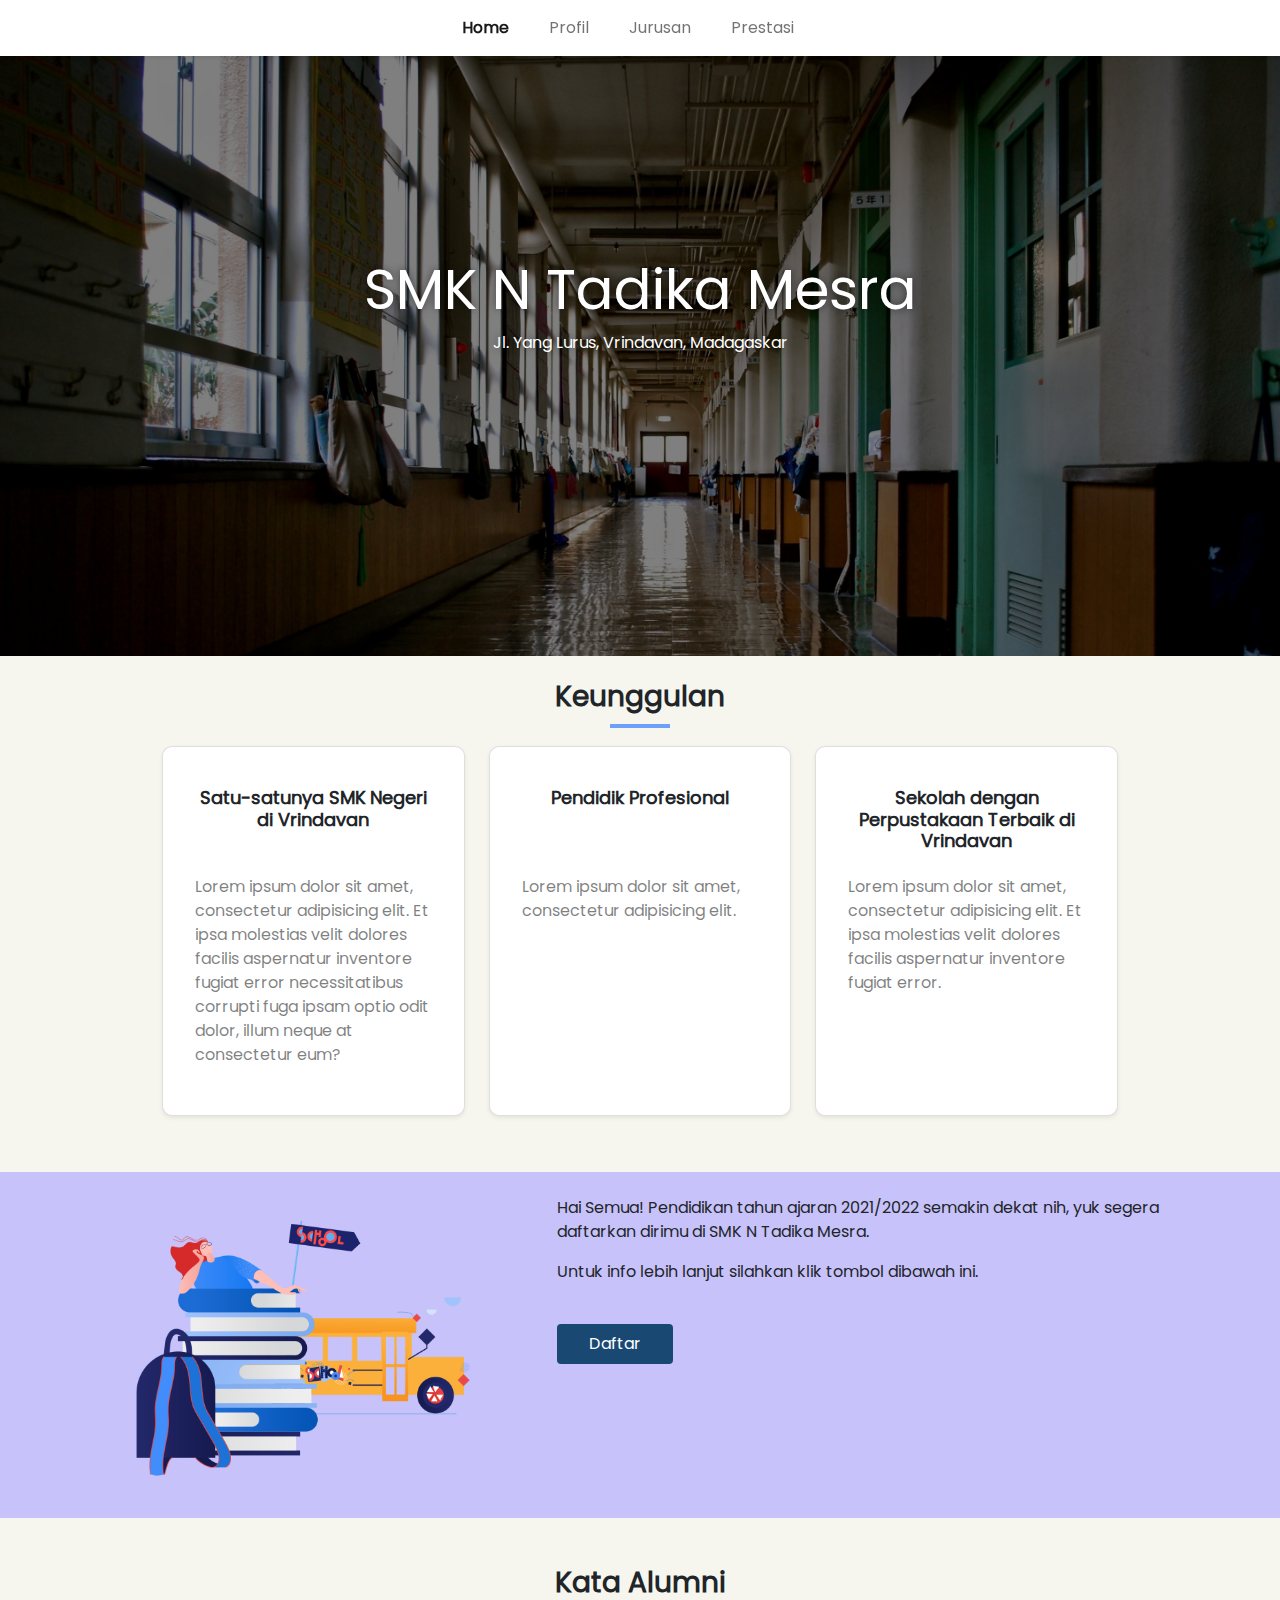
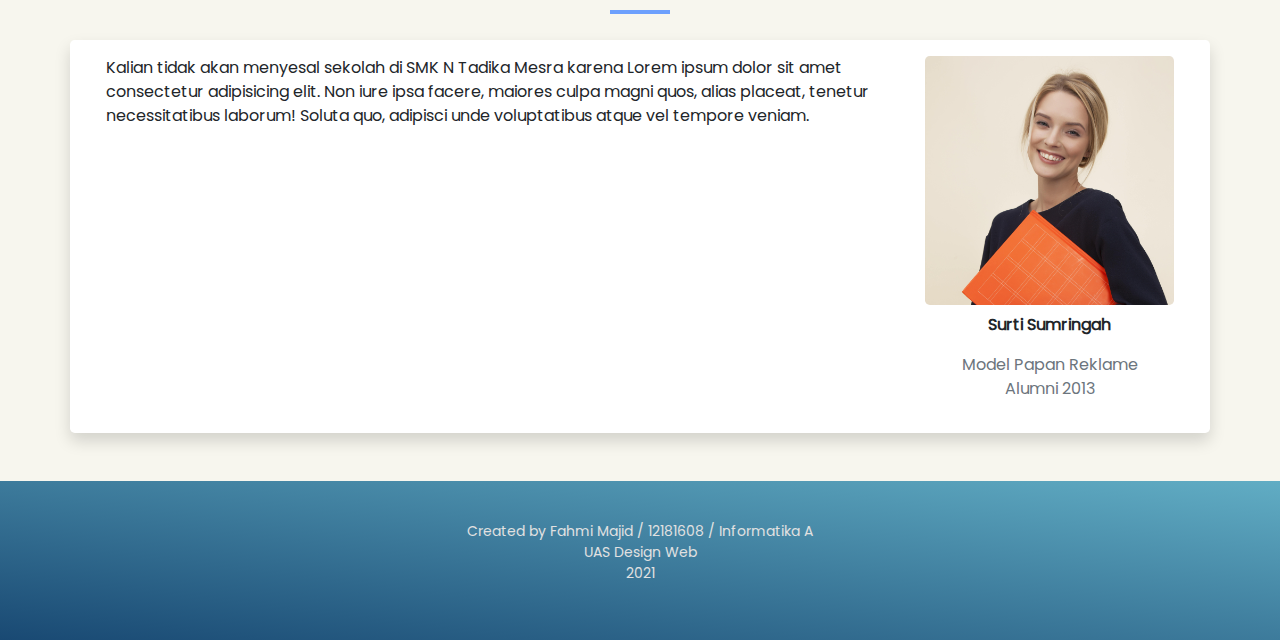
<file: index.html>
<html>
<head>
  <meta charset="utf-8">
  <meta name="viewport" content="width=device-width, initial-scale=1">

  <title>SMK N Tadika Mesra</title>
  <link href="css/bootstrap.min.css" rel="stylesheet">
  <link rel="stylesheet" href="styles.css">

</head>

<!--  NAVBAR  -->
<nav class="navbar navbar-expand-lg navbar-light bg-white shadow-sm sticky-top top-0">
  <div class="container">
    <button class="navbar-toggler" type="button" data-bs-toggle="collapse" data-bs-target="#navbarNavAltMarkup" aria-controls="navbarNavAltMarkup" aria-expanded="false" aria-label="Toggle navigation">
      <span class="navbar-toggler-icon mx-auto"></span>
    </button>
    <div class="collapse navbar-collapse " id="navbarNavAltMarkup">
      <div class="navbar-nav mx-auto">
        <a class="nav-link active" aria-current="page" href="#">Home</a>
        <a class="nav-link" href="profile.html">Profil</a>
        <a class="nav-link" href="jurusan.html">Jurusan</a>
        <a class="nav-link" href="prestasi.html">Prestasi</a>
      </div>
    </div>
  </div>
</nav>


<body>
  <!-- JUMBOTRON/BANNER -->
  <div class="jumbotron hero-home jumbotron-fluid">
    <div class="container text-center text-white">
      <h1 class="display-4">SMK N Tadika Mesra</h1>
      <p>Jl. Yang Lurus, Vrindavan, Madagaskar</p>
      <section class="overlay"></section>
    </div>
  </div>


  <!-- KEUNGGULAN -->
  <div class="container my-4">
    <div class="row">
      <div class="col">
        <h3 class="header-row text-center">Keunggulan</h3>
      </div>
    </div>
    <div class="row keunggulan">
      <div class="col mb-4">
        <div class="card card-keunggulan shadow-sm">
          <h5 class="card-title text-center mb-4">Satu-satunya SMK Negeri di Vrindavan</h5>
          <p class="card-text">Lorem ipsum dolor sit amet, consectetur adipisicing elit. Et ipsa molestias velit dolores facilis aspernatur inventore fugiat error necessitatibus corrupti fuga ipsam optio odit dolor, illum neque at consectetur eum?</p>
        </div>
      </div>
      <div class="col mb-4">
        <div class="card card-keunggulan shadow-sm">
          <h5 class="card-title text-center mb-4">Pendidik Profesional</h5>
          <p class="card-text">Lorem ipsum dolor sit amet, consectetur adipisicing elit. </p>
        </div>
      </div>
      <div class="col mb-4">
        <div class="card card-keunggulan shadow-sm">
          <h5 class="card-title text-center mb-4">Sekolah dengan Perpustakaan Terbaik di Vrindavan</h5>
          <p class="card-text">Lorem ipsum dolor sit amet, consectetur adipisicing elit. Et ipsa molestias velit dolores facilis aspernatur inventore fugiat error.</p>
        </div>
      </div>
    </div>
  </div>

  <!-- PENDAFTARAN -->
  <div class="pendaftaran my-4">
    <div class="container">
      <div class="row">
        <div class="col-sm-5">
          <img src="img/school.png" class="img-fluid">
        </div>
        <div class="col-sm py-4">
          <p>Hai Semua! Pendidikan tahun ajaran 2021/2022 semakin dekat nih, yuk segera daftarkan dirimu di SMK N Tadika Mesra.</p>
          <p>Untuk info lebih lanjut silahkan klik tombol dibawah ini.</p><br>
          <a href="#" class="btn btn-primary">Daftar</a>
        </div>
      </div>
    </div>
  </div>

  <!-- KATA ALUMNI -->
  <div class="alumni">
    <div class="container my-5">
      <div class="row">
        <div class="col">
          <h3 class="header-row text-center mb-4">Kata Alumni</h3>
        </div>
      </div>
      <div class="row shadow bg-white px-4 py-3 rounded-3">
        <div class="col-sm">
          <p class="">Kalian tidak akan menyesal sekolah di SMK N Tadika Mesra karena Lorem ipsum dolor sit amet consectetur adipisicing elit. Non iure ipsa facere, 
            maiores culpa magni quos, alias placeat, tenetur necessitatibus laborum! 
            Soluta quo, adipisci unde voluptatibus atque vel tempore veniam.</p>
        </div>
        <div class="col-sm-3">
          <img src="img/alumni.jpg" class="img-fluid rounded-3 mb-2">
          <p class="text-center fw-bold mx-0">Surti Sumringah</p>
          <p class="text-center mx-0 text-secondary">Model Papan Reklame<br>
            Alumni 2013</p>
        </div>
      </div>
    </div>
  </div>


  <!-- FOOTER -->
  <footer>
    <div class="container text-center">
      <p>Created by Fahmi Majid / 12181608 / Informatika A<br>UAS Design Web<br>2021</p>
    </div>
  </footer>

  <script src="js/bootstrap.bundle.min.js"></script>
</body>


</html>
</file>
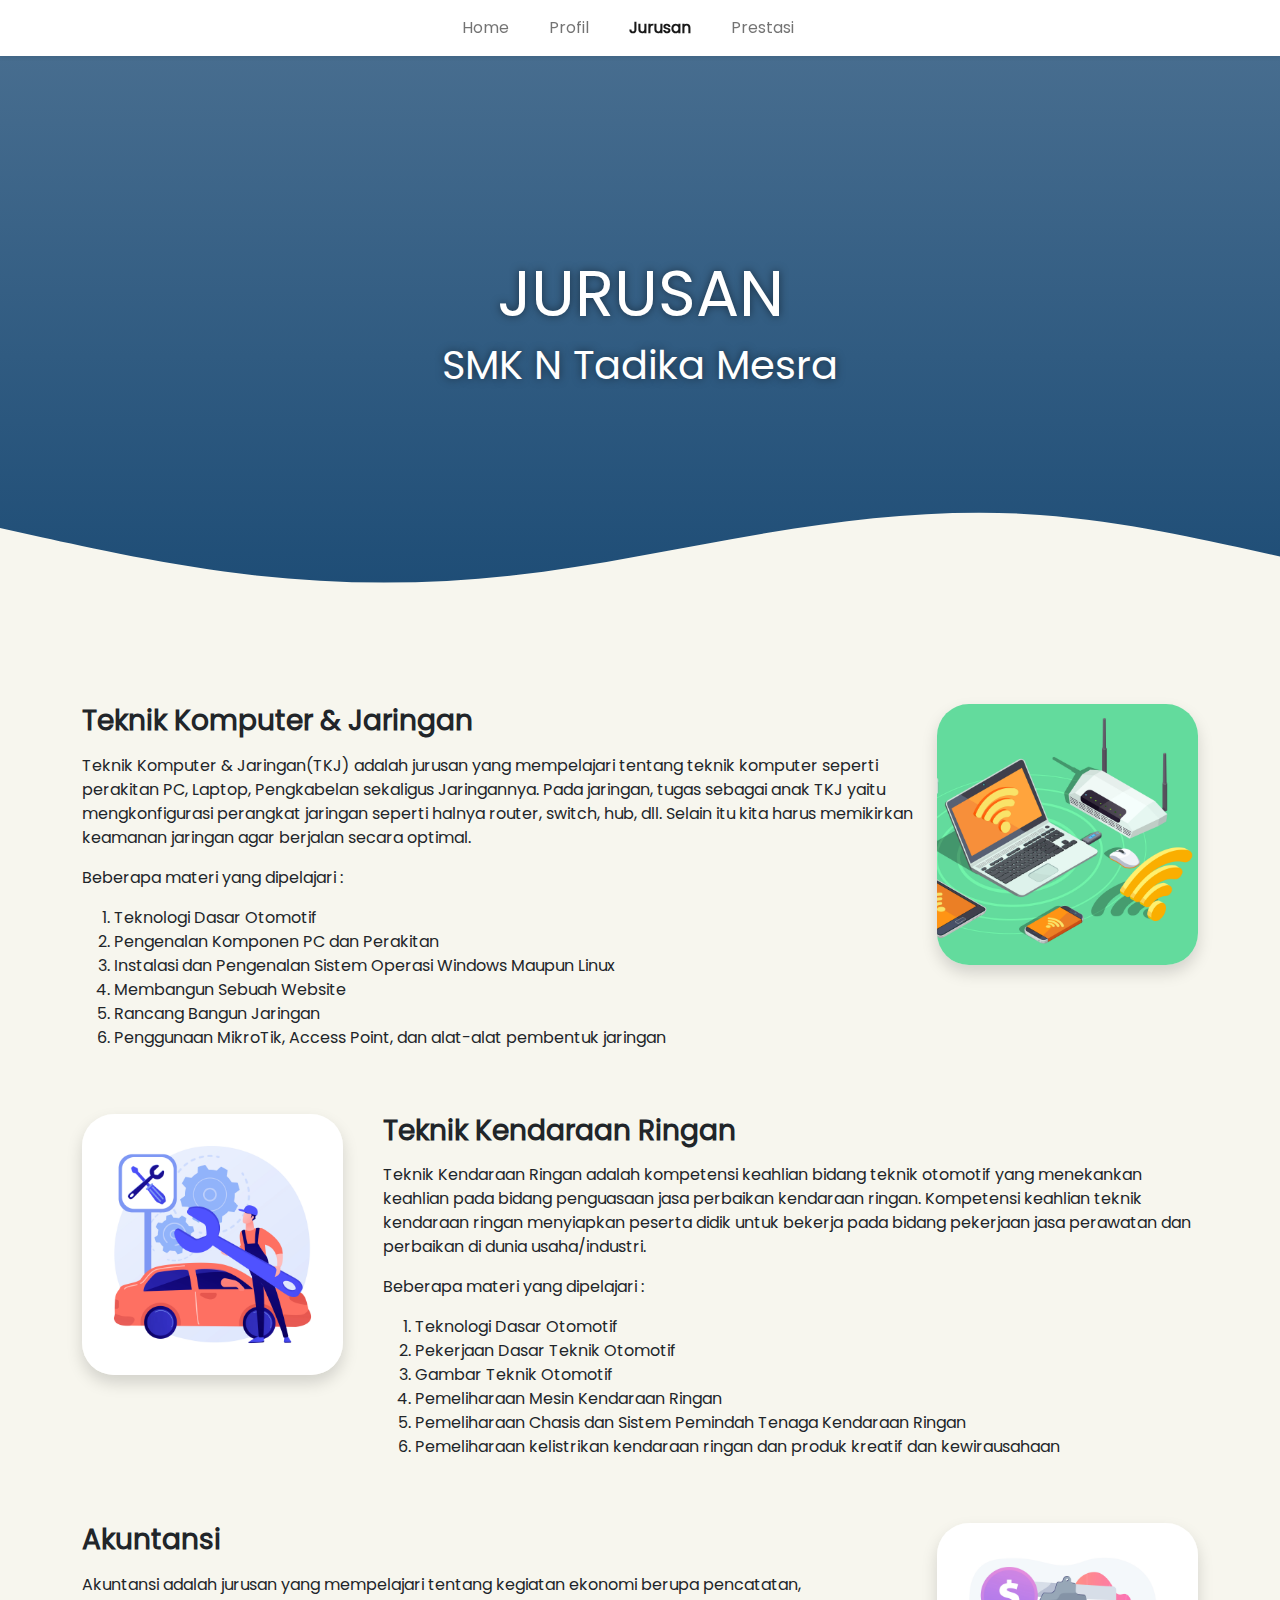
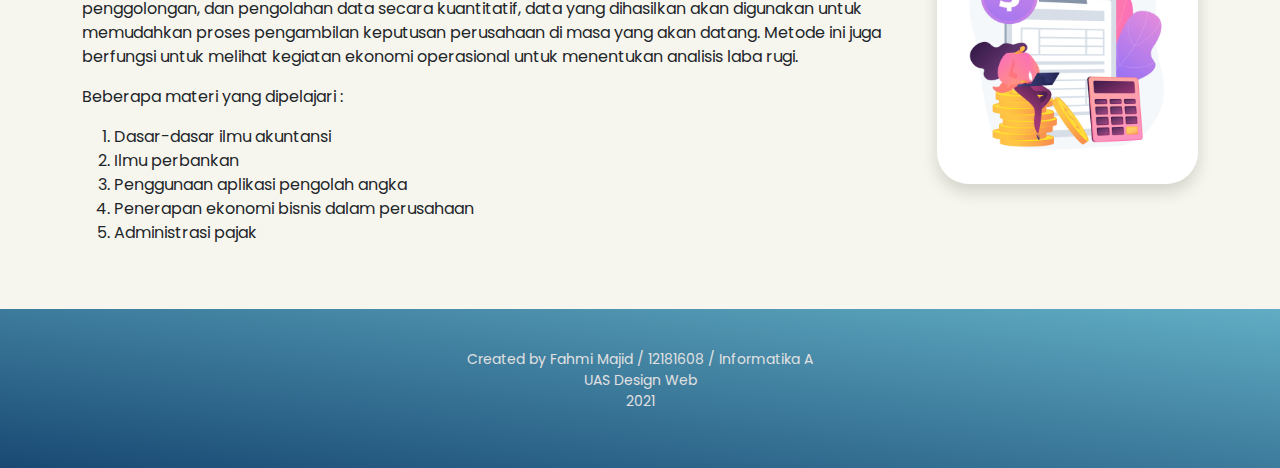
<file: jurusan.html>
<html>
<head>
    <meta charset="utf-8">
    <meta name="viewport" content="width=device-width, initial-scale=1">

    <title>SMK N Tadika Mesra</title>
    <link href="css/bootstrap.min.css" rel="stylesheet">
    <link rel="stylesheet" href="styles.css">
</head>

<!--  NAVBAR  -->
<nav class="navbar navbar-expand-lg navbar-light bg-white shadow-sm sticky-top top-0">
    <div class="container">
    <button class="navbar-toggler" type="button" data-bs-toggle="collapse" data-bs-target="#navbarNavAltMarkup" aria-controls="navbarNavAltMarkup" aria-expanded="false" aria-label="Toggle navigation">
        <span class="navbar-toggler-icon mx-auto"></span>
    </button>
    <div class="collapse navbar-collapse " id="navbarNavAltMarkup">
        <div class="navbar-nav mx-auto">
        <a class="nav-link" aria-current="page" href="index.html">Home</a>
        <a class="nav-link" href="profile.html">Profil</a>
        <a class="nav-link active" href="#">Jurusan</a>
        <a class="nav-link" href="prestasi.html">Prestasi</a>
        </div>
    </div>
    </div>
</nav>


<body>
    <!-- JUMBOTRON/BANNER -->
    <div class="jumbotron hero-bg jumbotron-fluid">
        <div class="container text-center">
            <h1 class="display-3">JURUSAN</h1>
            <p class="display-6">SMK N Tadika Mesra</p>
            <svg class="hero-wave" xmlns="http://www.w3.org/2000/svg" viewBox="0 0 1440 320">
                <path fill="#f7f6ee" fill-opacity="1" d="M0,96L48,106.7C96,117,192,139,288,149.3C384,160,480,160,576,149.3C672,139,768,117,864,101.3C960,85,1056,75,1152,80C1248,85,1344,107,1392,117.3L1440,128L1440,320L1392,320C1344,320,1248,320,1152,320C1056,320,960,320,864,320C768,320,672,320,576,320C480,320,384,320,288,320C192,320,96,320,48,320L0,320Z">
                </path>
            </svg>
        </div>
    </div>

    <!-- TKJ -->
    <div class="jurusan container my-5">
        <div class="row">
            <div class="col">
                <h3 class="fw-bold mb-3">Teknik Komputer & Jaringan</h3>
                <p>Teknik Komputer & Jaringan(TKJ) adalah jurusan yang mempelajari tentang teknik komputer seperti 
                    perakitan PC, Laptop, Pengkabelan sekaligus Jaringannya. Pada jaringan, tugas sebagai anak TKJ 
                    yaitu mengkonfigurasi perangkat jaringan seperti halnya router, switch, hub, dll. Selain itu kita 
                    harus memikirkan keamanan jaringan agar berjalan secara optimal.
                </p>
                <p>Beberapa materi yang dipelajari :</p>
                <ol>
                    <li>Teknologi Dasar Otomotif</li>
                    <li>Pengenalan Komponen PC dan Perakitan</li>
                    <li>Instalasi dan Pengenalan Sistem Operasi Windows Maupun Linux</li>
                    <li>Membangun Sebuah Website</li>
                    <li>Rancang Bangun Jaringan</li>
                    <li>Penggunaan MikroTik, Access Point, dan alat-alat pembentuk jaringan</li>
                </ol>
            </div>
            <div class="col-3">
                <img src="img/tkj.png" class="img-fluid shadow">
            </div>
        </div>
    </div>

    <!-- TKR -->
    <div class="jurusan container my-5">
        <div class="row">
            <div class="col-3 me-3">
                <img src="img/tkr.png" class="img-fluid shadow">
            </div>
            <div class="col">
                <h3 class="fw-bold mb-3">Teknik Kendaraan Ringan</h3>
                <p>Teknik Kendaraan Ringan adalah kompetensi keahlian bidang teknik otomotif yang menekankan 
                    keahlian pada bidang penguasaan jasa perbaikan kendaraan ringan. Kompetensi keahlian teknik kendaraan 
                    ringan menyiapkan peserta didik untuk bekerja pada bidang pekerjaan jasa perawatan dan perbaikan 
                    di dunia usaha/industri.
                </p>
                <p>Beberapa materi yang dipelajari :</p>
                <ol>
                    <li>Teknologi Dasar Otomotif</li>
                    <li>Pekerjaan Dasar Teknik Otomotif</li>
                    <li>Gambar Teknik Otomotif</li>
                    <li>Pemeliharaan Mesin Kendaraan Ringan</li>
                    <li>Pemeliharaan Chasis dan Sistem Pemindah Tenaga Kendaraan Ringan</li>
                    <li>Pemeliharaan kelistrikan kendaraan ringan dan produk kreatif dan kewirausahaan</li>
                </ol>
            </div>
        </div>
    </div>

    <!-- AKUNTANSI -->
    <div class="jurusan container my-5">
        <div class="row">
            <div class="col">
                <h3 class="fw-bold mb-3">Akuntansi</h3>
                <p>
                    Akuntansi adalah jurusan yang mempelajari tentang kegiatan ekonomi berupa pencatatan, 
                    penggolongan, dan pengolahan data secara kuantitatif, data yang dihasilkan akan digunakan 
                    untuk memudahkan proses pengambilan keputusan perusahaan di masa yang akan datang. 
                    Metode ini juga berfungsi untuk melihat kegiatan ekonomi operasional untuk menentukan analisis laba rugi.
                </p>
                <p>Beberapa materi yang dipelajari :</p>
                <ol>
                    <li>Dasar-dasar ilmu akuntansi</li>
                    <li>Ilmu perbankan</li>
                    <li>Penggunaan aplikasi pengolah angka</li>
                    <li>Penerapan ekonomi bisnis dalam perusahaan</li>
                    <li>Administrasi pajak</li>
                </ol>
            </div>
            <div class="col-3">
                <img src="img/akuntansi.png" class="img-fluid shadow">
            </div>
        </div>
    </div>

    <!-- FOOTER -->
    <footer>
        <div class="container text-center">
        <p>Created by Fahmi Majid / 12181608 / Informatika A<br>UAS Design Web<br>2021</p>
        </div>
    </footer>

    <script src="js/bootstrap.bundle.min.js"></script>
    
</body>
</html>
</file>
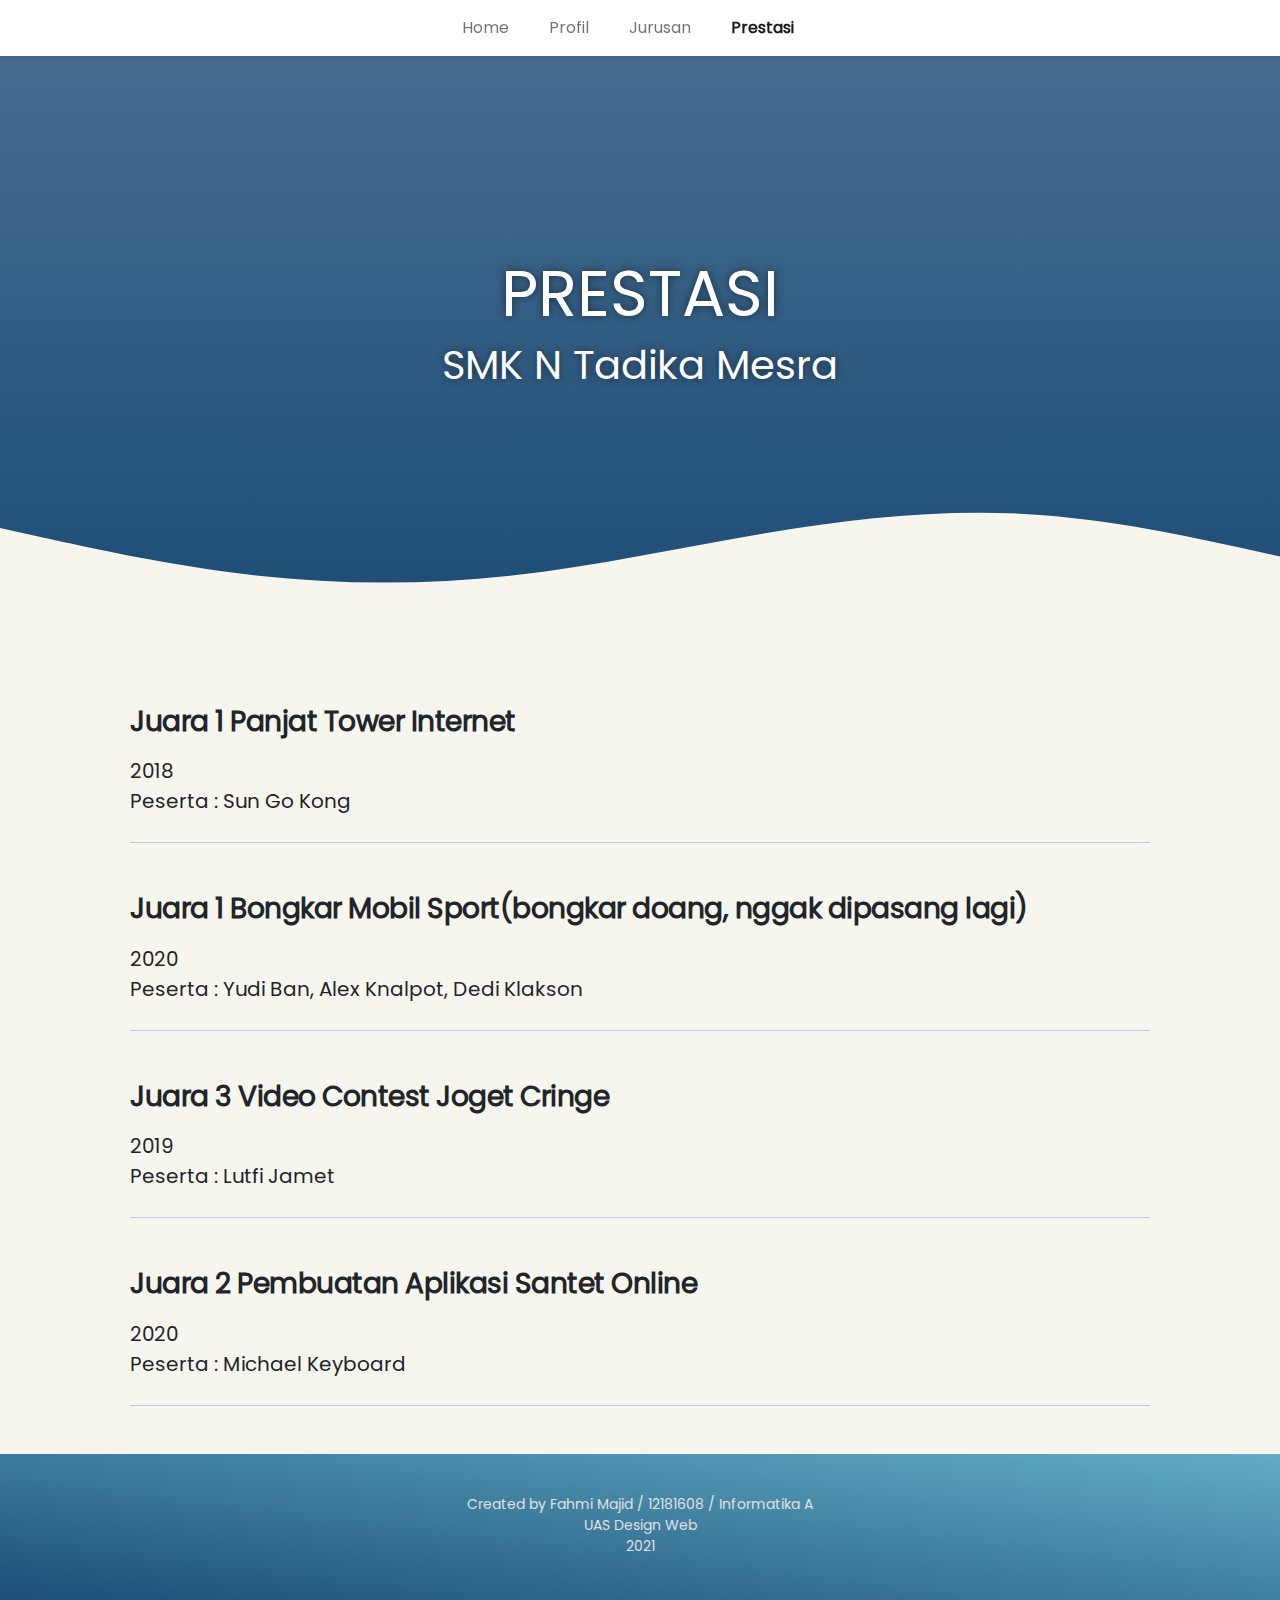
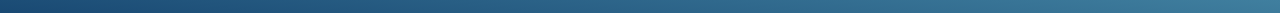
<file: prestasi.html>
<html>
<head>
    <meta charset="utf-8">
    <meta name="viewport" content="width=device-width, initial-scale=1">

    <title>SMK N Tadika Mesra</title>
    <link href="css/bootstrap.min.css" rel="stylesheet">
    <link rel="stylesheet" href="styles.css">
</head>

<!--  NAVBAR  -->
<nav class="navbar navbar-expand-lg navbar-light bg-white shadow-sm sticky-top top-0">
    <div class="container">
    <button class="navbar-toggler" type="button" data-bs-toggle="collapse" data-bs-target="#navbarNavAltMarkup" aria-controls="navbarNavAltMarkup" aria-expanded="false" aria-label="Toggle navigation">
        <span class="navbar-toggler-icon mx-auto"></span>
    </button>
    <div class="collapse navbar-collapse " id="navbarNavAltMarkup">
        <div class="navbar-nav mx-auto">
        <a class="nav-link" aria-current="page" href="index.html">Home</a>
        <a class="nav-link" href="profile.html">Profil</a>
        <a class="nav-link" href="jurusan.html">Jurusan</a>
        <a class="nav-link active" href="#">Prestasi</a>
        </div>
    </div>
    </div>
</nav>

<body>
     <!-- JUMBOTRON/BANNER -->
     <div class="jumbotron hero-bg jumbotron-fluid">
        <div class="container text-center">
            <h1 class="display-3">PRESTASI</h1>
            <p class="display-6">SMK N Tadika Mesra</p>
            <svg class="hero-wave" xmlns="http://www.w3.org/2000/svg" viewBox="0 0 1440 320">
                <path fill="#f7f6ee" fill-opacity="1" d="M0,96L48,106.7C96,117,192,139,288,149.3C384,160,480,160,576,149.3C672,139,768,117,864,101.3C960,85,1056,75,1152,80C1248,85,1344,107,1392,117.3L1440,128L1440,320L1392,320C1344,320,1248,320,1152,320C1056,320,960,320,864,320C768,320,672,320,576,320C480,320,384,320,288,320C192,320,96,320,48,320L0,320Z">
                </path>
            </svg>
        </div>
    </div>


    <!-- PRESTASI -->
    <div class="container px-5">
        <div class="prestasi container my-5">
            <h3 class="fw-bold mb-3">Juara 1 Panjat Tower Internet</h3>
            <p class="fs-5">
                2018<br>
                Peserta : Sun Go Kong
            </p>
        </div>

        <div class="prestasi container my-5">
            <h3 class="fw-bold mb-3">Juara 1 Bongkar Mobil Sport(bongkar doang, nggak dipasang lagi)</h3>
            <p class="fs-5">
                2020<br>
                Peserta : Yudi Ban, Alex Knalpot, Dedi Klakson
            </p>
        </div>

        <div class="prestasi container my-5">
            <h3 class="fw-bold mb-3">Juara 3 Video Contest Joget Cringe</h3>
            <p class="fs-5">
                2019<br>
                Peserta : Lutfi Jamet
            </p>
        </div>

        <div class="prestasi container my-5">
            <h3 class="fw-bold mb-3">Juara 2 Pembuatan Aplikasi Santet Online</h3>
            <p class="fs-5">
                2020<br>
                Peserta : Michael Keyboard
            </p>
        </div>
    </div>

    <!-- FOOTER -->
    <footer>
        <div class="container text-center">
        <p>Created by Fahmi Majid / 12181608 / Informatika A<br>UAS Design Web<br>2021</p>
        </div>
    </footer>

    <script src="js/bootstrap.bundle.min.js"></script>
</body>
</html>
</file>
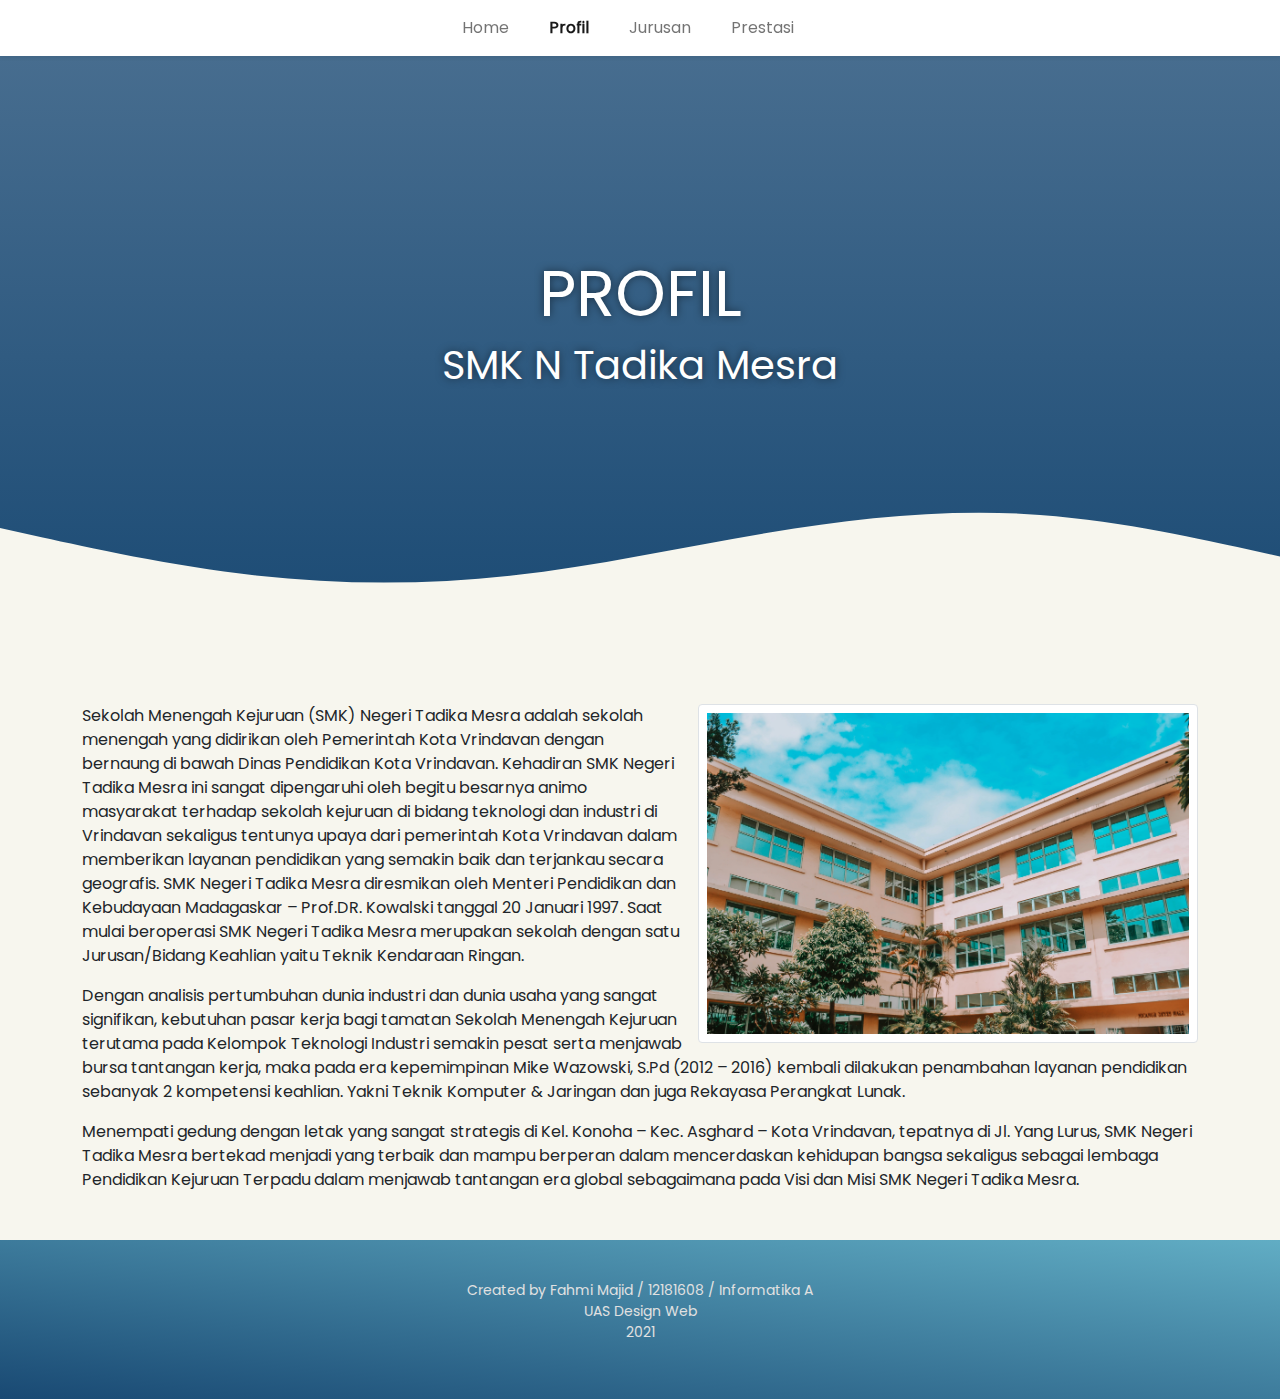
<file: profile.html>
<html>
<head>
    <meta charset="utf-8">
    <meta name="viewport" content="width=device-width, initial-scale=1">

    <title>SMK N Tadika Mesra</title>
    <link href="css/bootstrap.min.css" rel="stylesheet">
    <link rel="stylesheet" href="styles.css">
</head>

<!--  NAVBAR  -->
<nav class="navbar navbar-expand-lg navbar-light bg-white shadow-sm sticky-top top-0">
    <div class="container">
    <button class="navbar-toggler" type="button" data-bs-toggle="collapse" data-bs-target="#navbarNavAltMarkup" aria-controls="navbarNavAltMarkup" aria-expanded="false" aria-label="Toggle navigation">
        <span class="navbar-toggler-icon mx-auto"></span>
    </button>
    <div class="collapse navbar-collapse " id="navbarNavAltMarkup">
        <div class="navbar-nav mx-auto">
        <a class="nav-link" aria-current="page" href="index.html">Home</a>
        <a class="nav-link active" href="#">Profil</a>
        <a class="nav-link" href="jurusan.html">Jurusan</a>
        <a class="nav-link" href="prestasi.html">Prestasi</a>
        </div>
    </div>
    </div>
</nav>

<body>
    <!-- JUMBOTRON/BANNER -->
    <div class="jumbotron hero-bg jumbotron-fluid">
        <div class="container text-center">
            <h1 class="display-3">PROFIL</h1>
            <p class="display-6">SMK N Tadika Mesra</p>
            <svg class="hero-wave" xmlns="http://www.w3.org/2000/svg" viewBox="0 0 1440 320">
                <path fill="#f7f6ee" fill-opacity="1" d="M0,96L48,106.7C96,117,192,139,288,149.3C384,160,480,160,576,149.3C672,139,768,117,864,101.3C960,85,1056,75,1152,80C1248,85,1344,107,1392,117.3L1440,128L1440,320L1392,320C1344,320,1248,320,1152,320C1056,320,960,320,864,320C768,320,672,320,576,320C480,320,384,320,288,320C192,320,96,320,48,320L0,320Z">
                </path>
            </svg>
        </div>
    </div>

    <!-- PARAGRAF -->
    <div class="profil">
        <div class="container my-5">
            <img src="img/profil.jpg" class="img-fluid img-thumbnail p-2 float-end ms-3 mb-2" style="width: 500px;">
            <p>Sekolah Menengah Kejuruan (SMK) Negeri Tadika Mesra adalah sekolah menengah yang didirikan oleh 
                Pemerintah Kota Vrindavan dengan bernaung di bawah Dinas Pendidikan Kota Vrindavan. 
                Kehadiran SMK Negeri Tadika Mesra ini sangat dipengaruhi oleh begitu besarnya animo masyarakat terhadap 
                sekolah kejuruan di bidang teknologi dan industri di Vrindavan sekaligus tentunya upaya dari 
                pemerintah Kota Vrindavan dalam memberikan layanan pendidikan yang semakin baik dan terjankau 
                secara geografis. SMK Negeri Tadika Mesra diresmikan oleh Menteri Pendidikan dan Kebudayaan Madagaskar
                 – Prof.DR. Kowalski tanggal 20 Januari 1997. Saat mulai beroperasi SMK Negeri Tadika Mesra
                  merupakan sekolah dengan satu Jurusan/Bidang Keahlian yaitu Teknik Kendaraan Ringan.
                </p>
            <p>Dengan analisis pertumbuhan dunia industri dan dunia usaha yang sangat signifikan, 
                kebutuhan pasar kerja bagi tamatan Sekolah Menengah Kejuruan terutama pada Kelompok Teknologi Industri 
                semakin pesat serta menjawab bursa tantangan kerja, maka pada era kepemimpinan Mike Wazowski, S.Pd 
                (2012 – 2016) kembali dilakukan penambahan layanan pendidikan sebanyak 2 kompetensi keahlian.
                Yakni Teknik Komputer & Jaringan dan juga Rekayasa Perangkat Lunak.
            </p>
            <p>
                Menempati gedung dengan letak yang sangat strategis di Kel. Konoha – Kec. Asghard – Kota Vrindavan,
                 tepatnya di Jl. Yang Lurus, SMK Negeri Tadika Mesra bertekad menjadi yang terbaik dan mampu berperan 
                 dalam mencerdaskan kehidupan bangsa sekaligus sebagai lembaga Pendidikan Kejuruan Terpadu dalam menjawab 
                 tantangan era global sebagaimana pada  Visi dan Misi SMK Negeri Tadika Mesra.
            </p>
        </div>
    </div>


    <!-- FOOTER -->
    <footer>
        <div class="container text-center">
        <p>Created by Fahmi Majid / 12181608 / Informatika A<br>UAS Design Web<br>2021</p>
        </div>
    </footer>

    <script src="js/bootstrap.bundle.min.js"></script>
</body>

</html>
</file>
<file: styles.css>
@font-face {
    font-family: Poppins;
    src: url("font/Poppins-Regular.ttf") format("truetype");
}

*{
    font-family: Poppins;
}

body{
    background: #f7f6ee;
}

.nav-link{
    margin-right: 24px;
}

.active{
    font-weight: bold;
}

.nav-link:hover{
    font-weight: 600;
}

.jumbotron{
    height: 600px;
    background: linear-gradient(to top, #194973, #476d8f);
    color: white;
    padding-top: 200px;
    position: relative;
    z-index: -2;
    text-shadow: 0px 0px 8px rgba(0, 0, 0, 0.5); 
}

.hero-home{
    background: url(img/jumbotron-home.jpg);
    background-size: cover;
}

.hero-wave{
    height: 60%;
    padding-bottom: 0;
    left: 0;
    width: 100%;
    position: absolute;
}

.overlay{
    width: 100%;
    height: 100%;
    background: rgba(0, 0, 0, 0.5);
    position: absolute;
    top: 0;
    left: 0;
    z-index: -1;
}

.header-row{
    font-weight: bold;
    height: 50px;
}

.header-row::after{
    content: '';
    display: block;
    width: 60px;
    margin: auto;
    padding-top: 10px;
    border-bottom: 4px solid #6da0fd;
}

.keunggulan{
    padding: 8px 80px;
}

.card{
    padding: 24px 32px;
    border-radius: 10px;
}

.card-keunggulan{
    height: 370px;
}

.card-title{
    font-weight: bold;
    margin-top: 16px;
    font-size: 18px;
    height:64px;
} 

.card-text{
    color: rgba(0, 0, 0, 0.5);
}

.pendaftaran{
    width: 100%;
    height: fit-content;
    background: #C7C2F9;
}

.pendaftaran img{
    padding: 16px;
}

.btn{
    padding: 8px 32px;
}

.btn-primary{
    background: #194973;
    border: 0;
}

.btn-secondary{
    background: #FFDC61;
    border: 0;
}

footer{
    background: linear-gradient(to top right, #194973, #61adc4);
    color: #e1e1e1;
    padding: 40px 0;
    font-size: 14px;
}

.jurusan img{
    border-radius: 32px;
}

.prestasi::after{
    content: '';
    display: block;
    margin: auto;
    padding-top: 10px;
    border-bottom: 1px solid #C7C2F9;
}

.prestasi h3{
    line-height: 130%;
    letter-spacing: -0.5px;
}


@media(max-width:576px){
.jumbotron{
    height: 400px;
    padding-top: 150px;
}

.prestasi{
    width: 100%;
}

.keunggulan{
    padding: 8px 16px;
}

.card-keunggulan{
    height: auto;
}

.pendaftaran{
    padding: 0 16px;
}

.pendaftaran .btn{
    width: 100%;
}

.alumni{
    margin: 0 16px;
}

.profil{
    margin: 0 16px;
}

.jurusan{
    margin-right: 10px;
}

.jurusan img{
    border-radius: 16px;
}

}
</file>
